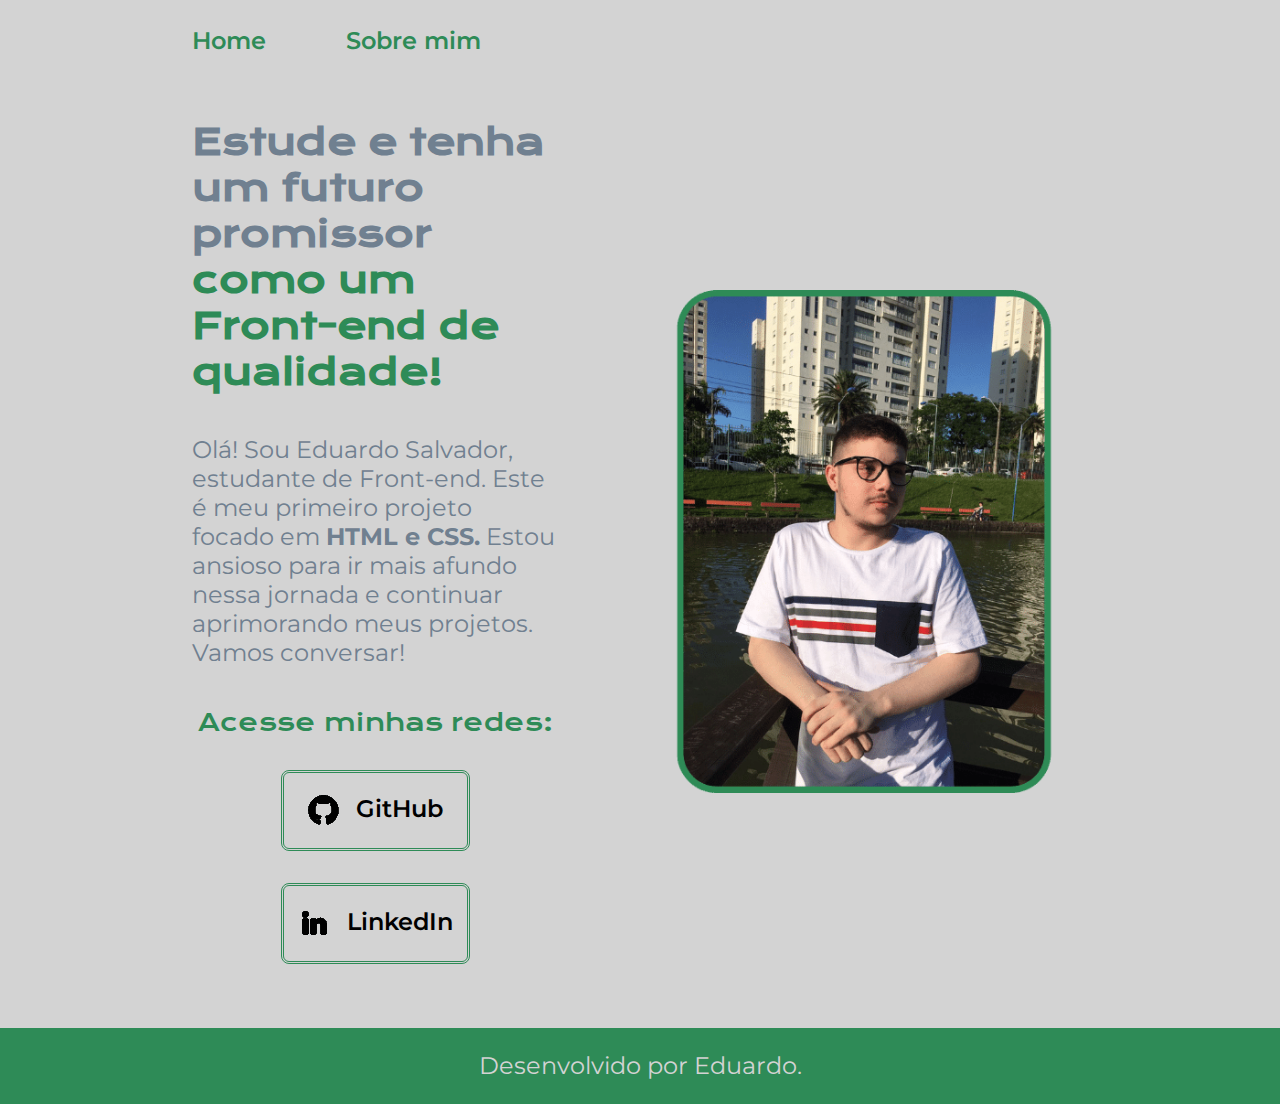
<file: index.html>
<!DOCTYPE html>
<html lang="pt-br">
<head>
    <meta charset="UTF-8">
    <meta http-equiv="X-UA-Compatible" content="IE=edge">
    <meta name="viewport" content="width=device-width, initial-scale=1.0">
    <title>Portifólio</title>
    <link rel="stylesheet" href="./styles/style.css">
</head>
<body>
    <header class="cabecalho">
        <nav class="cabecalho__menu">
            <a class="cabecalho__menu__link" href="index.html">Home</a>
            <a class="cabecalho__menu__link" href="about.html">Sobre mim</a>
        </nav>
    </header>
    <main class="apresentacao">
        <section class="apresentacao__conteudo">
            <h1 class="apresentacao__conteudo__titulo">Estude e tenha um futuro promissor <strong class="titulo-destaque">como um Front-end de qualidade!</strong></h1>
            <p class="apresentacao__conteudo__texto">Olá! Sou Eduardo Salvador, estudante de Front-end. Este é meu primeiro projeto focado em <strong>HTML e CSS.</strong> Estou ansioso para ir mais afundo nessa jornada e continuar aprimorando meus projetos. Vamos conversar!</p>
            <div class="apresentacao__links">
                <h2 class="apresentacao__links__titulo">Acesse minhas redes:</h2>
                <a class="apresentacao__links__navegacao" href="https://github.com/eduardosvg" target="blank">
                    <img src="./assets/github.png">
                    GitHub
                </a>
                <a class="apresentacao__links__navegacao" href="https://www.linkedin.com/in/eduardo-svg/" target="_blank">
                    <img src="./assets/linkedin.png">
                    LinkedIn
                </a>
            </div>
    </section>
        <img class="apresentacao__imagem" src="./assets/imagem.png" alt="Eduardo Salvador">
    </main>
    <footer class="rodape">
        <p>Desenvolvido por Eduardo.</p>
    </footer>
</body>
</html>
</file>
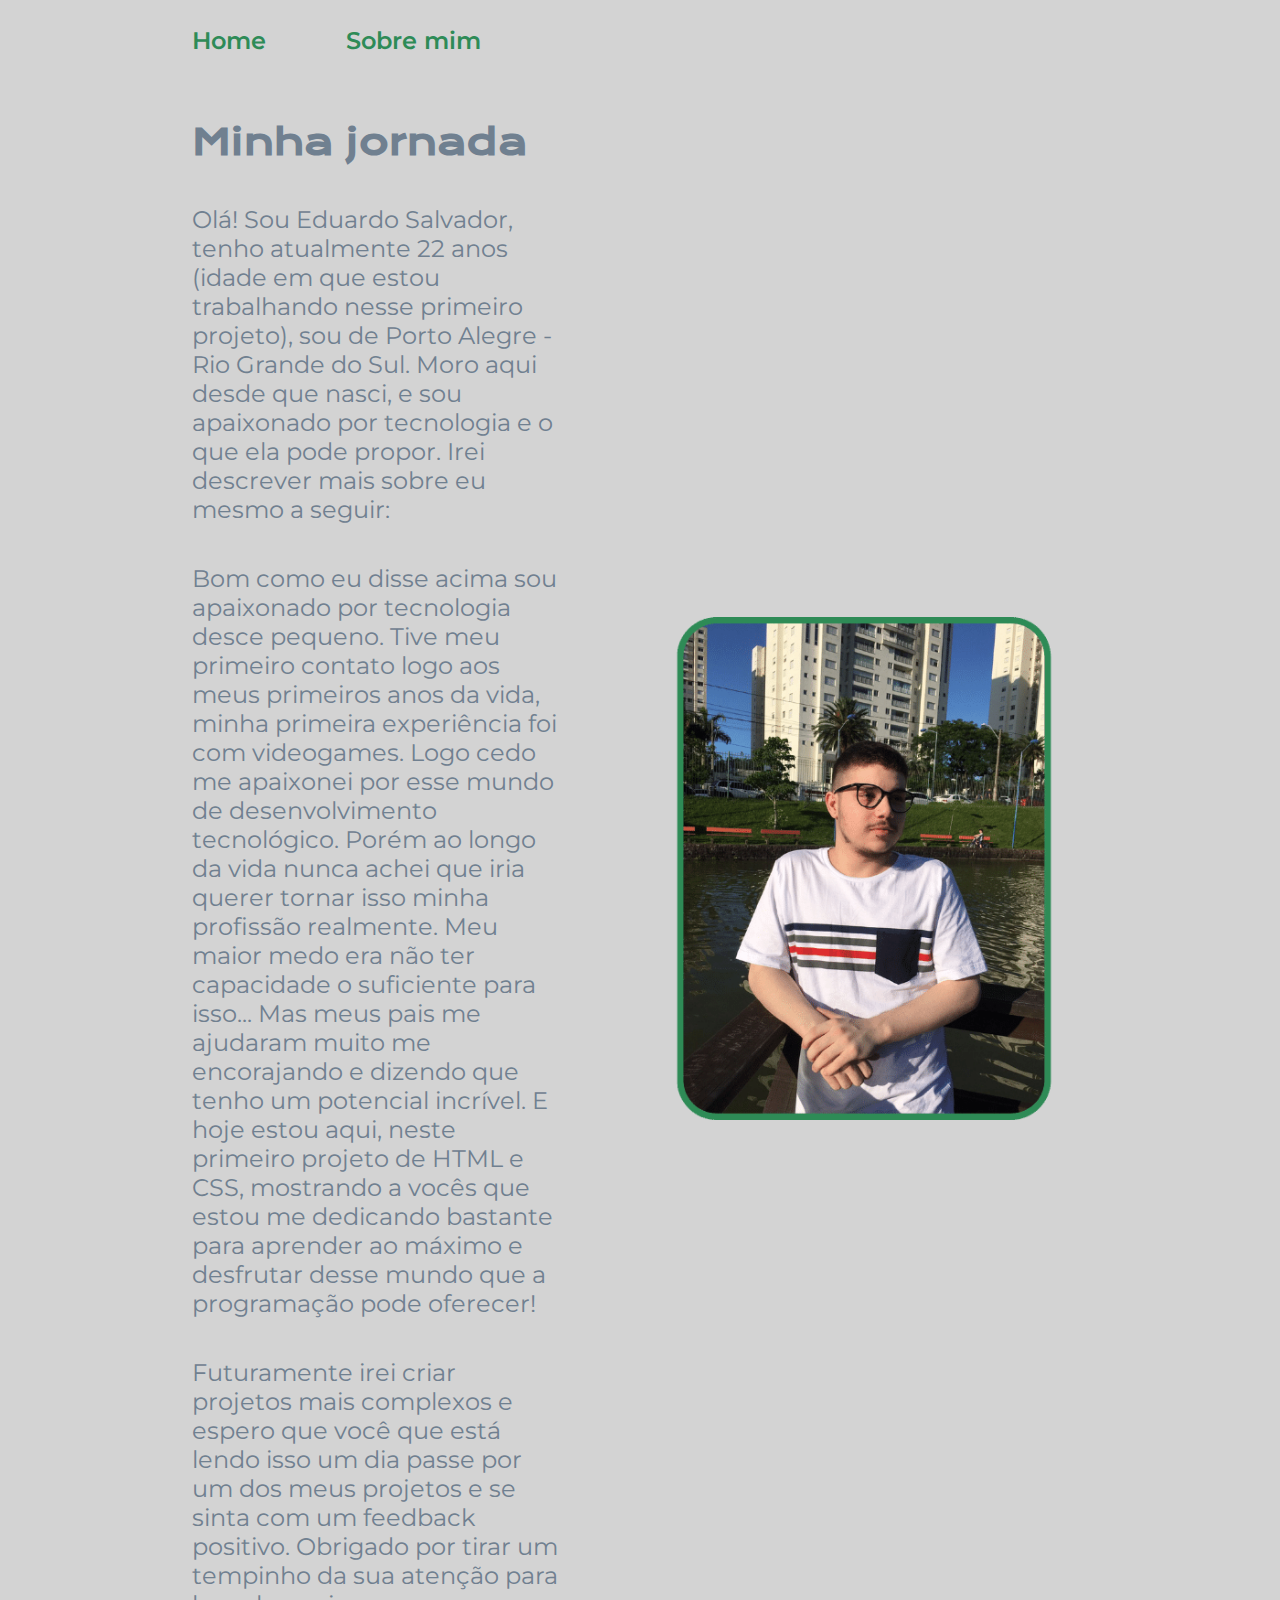
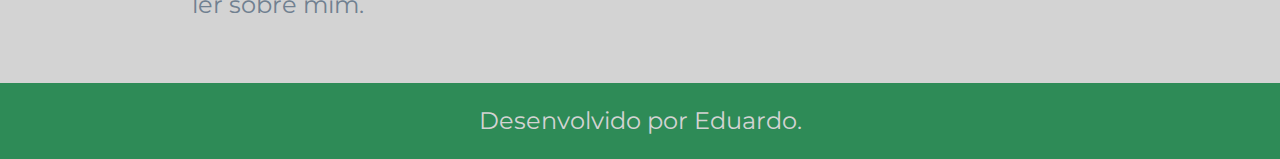
<file: about.html>
<!DOCTYPE html>
<html lang="pt-br">
<head>
    <meta charset="UTF-8">
    <meta http-equiv="X-UA-Compatible" content="IE=edge">
    <meta name="viewport" content="width=device-width, initial-scale=1.0">
    <title>Sobre mim</title>
    <link rel="stylesheet" href="./styles/style.css">
</head>
<body>
    <header class="cabecalho">
        <nav class="cabecalho__menu">
            <a class="cabecalho__menu__link" href="index.html">Home</a>
            <a class="cabecalho__menu__link" href="about.html">Sobre mim</a>
        </nav>
    </header>

    <main class="apresentacao">
        <section class="apresentacao__conteudo">
            <h1 class="apresentacao__conteudo__titulo">Minha jornada</h1>
                <p class="apresentacao__conteudo__texto">Olá! Sou Eduardo Salvador, tenho atualmente 22 anos (idade em que estou trabalhando nesse primeiro projeto), sou de Porto Alegre - Rio Grande do Sul. Moro aqui desde que nasci, e sou apaixonado por tecnologia e o que ela pode propor. Irei descrever mais sobre eu mesmo a seguir:</p>
                <p class="apresentacao__conteudo__texto">Bom como eu disse acima sou apaixonado por tecnologia desce pequeno. Tive meu primeiro contato logo aos meus primeiros anos da vida, minha primeira experiência foi com videogames. Logo cedo me apaixonei por esse mundo de desenvolvimento tecnológico. Porém ao longo da vida nunca achei que iria querer tornar isso minha profissão realmente. Meu maior medo era não ter capacidade o suficiente para isso... Mas meus pais me ajudaram muito me encorajando e dizendo que tenho um potencial incrível. E hoje estou aqui, neste primeiro projeto de HTML e CSS, mostrando a vocês que estou me dedicando bastante para aprender ao máximo e desfrutar desse mundo que a programação pode oferecer!</p>
                <p class="apresentacao__conteudo__texto">Futuramente irei criar projetos mais complexos e espero que você que está lendo isso um dia passe por um dos meus projetos e se sinta com um feedback positivo. Obrigado por tirar um tempinho da sua atenção para ler sobre mim.</p>
        </section>
        <img class="apresentacao__imagem" src="./assets/imagem.png" alt="Eduardo Salvador">
    </main>
    
    <footer class="rodape">
        <p>Desenvolvido por Eduardo.</p>
    </footer>
</body>
</html>
</file>
<file: styles/style.css>
@import url('https://fonts.googleapis.com/css2?family=Krona+One&family=Montserrat:wght@400;600&display=swap');

:root {
    --cor-primaria: #D3D3D3;
    --cor-secundaria: #708090;
    --cor-tercearia: #2E8B57;
    --cor-texto-botao: #000000;
    --cor-hover: #3CB570;

    --fonte-primaria: 'Krona One', sans-serif;
    --fonte-secundaria: 'Montserrat', sans-serif;
}

* {
    margin: 0;
    padding: 0;
}

body {
    box-sizing: border-box;
    background-color: var(--cor-primaria);
    color: var(--cor-secundaria);
}

.cabecalho {
    padding: 2% 0% 0% 15%;
}

.cabecalho__menu {
    display: flex;
    gap: 80px;
}

.cabecalho__menu__link {
    font-family: var(--fonte-secundaria);
    font-weight: 600;
    font-size: 1.5rem;
    color: var(--cor-tercearia);
    text-decoration: none;
}

.apresentacao {
    padding: 5% 15%;
    display: flex;
    align-items: center;
    justify-content: space-between;
    gap: 82px;
}
.apresentacao__conteudo {
    width: 50%;
    display: flex;
    flex-direction: column;
    gap: 40px;
}

.apresentacao__conteudo__titulo {
    font-size: 2.25rem;
    font-family: var(--fonte-primaria);
}
.apresentacao__conteudo__texto {
    font-size: 1.5rem;
    font-weight: 400;
    font-family: var(--fonte-secundaria);
}

.titulo-destaque {
    color: var(--cor-tercearia);
}

.apresentacao__links {
    display: flex;
    flex-direction: column;
    align-items: center;
    justify-content: space-between;
    gap: 32px;
}

.apresentacao__links__titulo {
    font-family: var(--fonte-primaria);
    font-weight: 400;
    font-size: 1.5rem;
    color: var(--cor-tercearia);
}

.apresentacao__links__navegacao {
    display: flex;
    justify-content: center;
    gap: 16px;
    border: 3px double var(--cor-tercearia);
    width: 50%;
    border-radius: 8px;
    font-size: 1.5rem;
    font-weight: 600;
    padding: 21.5px 0;
    text-align: center;
    text-decoration: none;
    color: var(--cor-texto-botao);
    font-family: var(--fonte-secundaria);
}

.apresentacao__links__link:hover {
    background-color: var(--cor-hover);
}

.apresentacao__imagem {
    width: 50%;
}


.rodape {
    padding: 23.64px;
    color: var(--cor-primaria);
    text-align: center;
    background-color: var(--cor-tercearia);
    font-family: var(--fonte-secundaria);
    font-size: 1.5rem;
    font-weight: 400;
    height: 50%;
}

@media (max-width: 1200px) {
    .cabecalho{
        padding: 10%;
    }
    .cabecalho__menu {
        justify-content: center;
    }
    
    .apresentacao {
        flex-direction: column-reverse;
        padding: ;
    }
    .apresentacao__conteudo {
        width: auto;
    }
}
</file>
